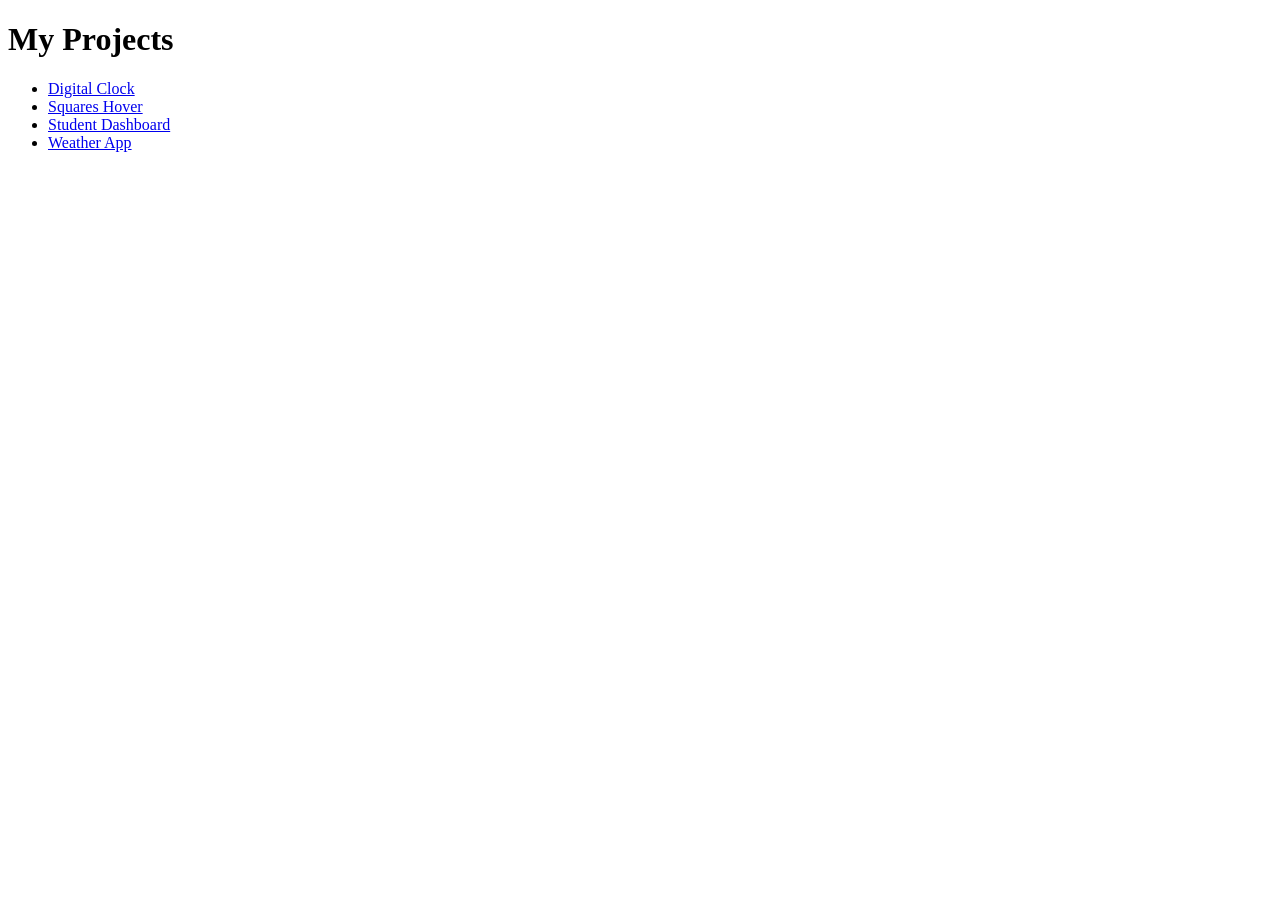
<file: index.html>
<!DOCTYPE html>
<html lang="en">
<head>
    <meta charset="UTF-8">
    <meta name="viewport" content="width=device-width, initial-scale=1.0">
    <title>My Projects</title>
</head>
<body>

<h1>My Projects</h1>

<ul>
    <li><a href="digital_clock/">Digital Clock</a></li>
    <li><a href="squaresHover/">Squares Hover</a></li>
    <li><a href="student_dashboard/">Student Dashboard</a></li>
    <li><a href="weather_app/">Weather App</a></li>
</ul>

</body>
</html>
</file>
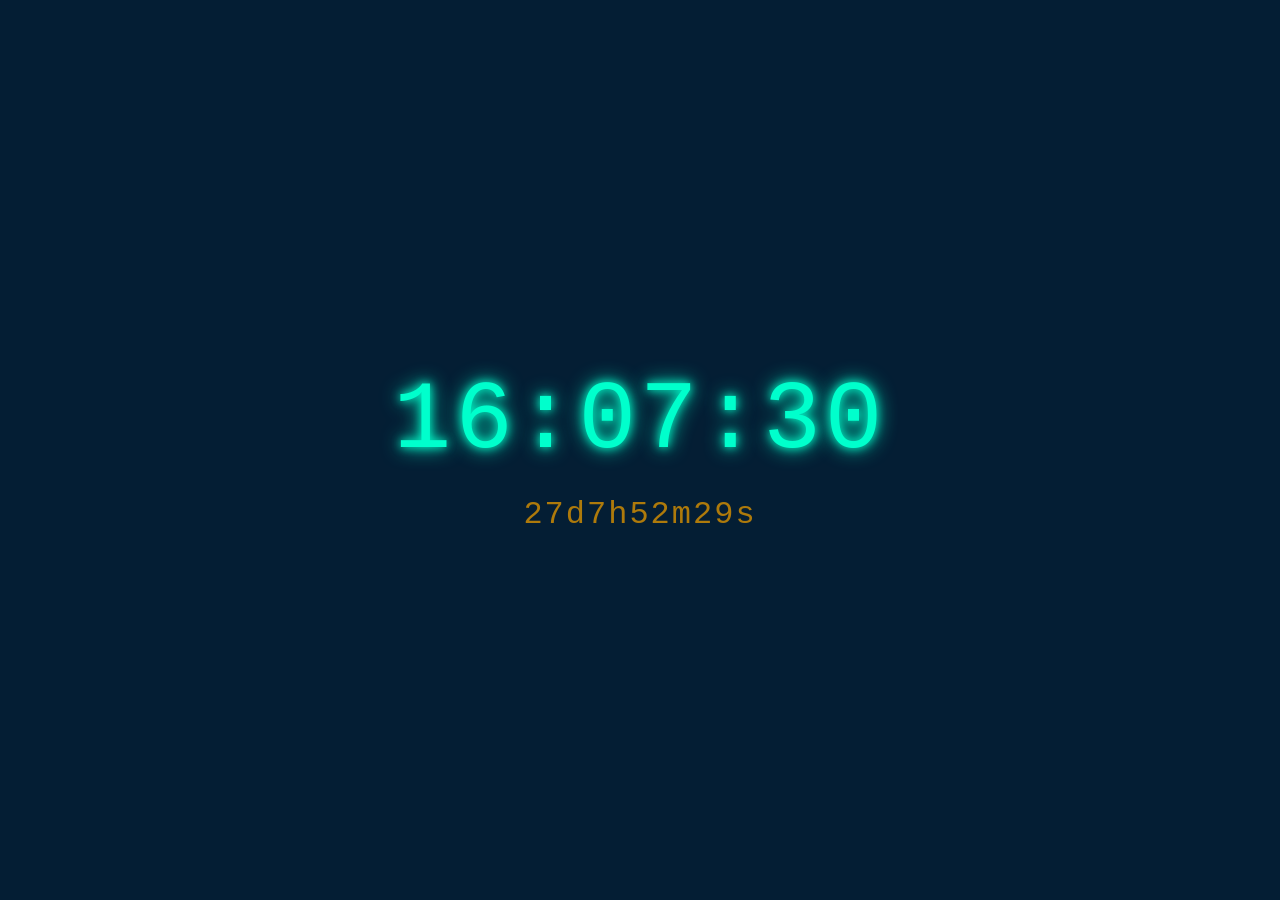
<file: digital_clock/index.html>
<!DOCTYPE html>
<html lang="en">
<head>
    <meta charset="UTF-8">
    <meta name="viewport" content="width=device-width, initial-scale=1.0">
    <link rel="stylesheet" href="style.css">
    <title>Digital Clock</title>
</head>
<body>
    <div class="container">
        <div id="clock"></div>
        <div id="countdown"></div>
    </div>
    <script src="script.js"></script>
</body>
</html>
</file>
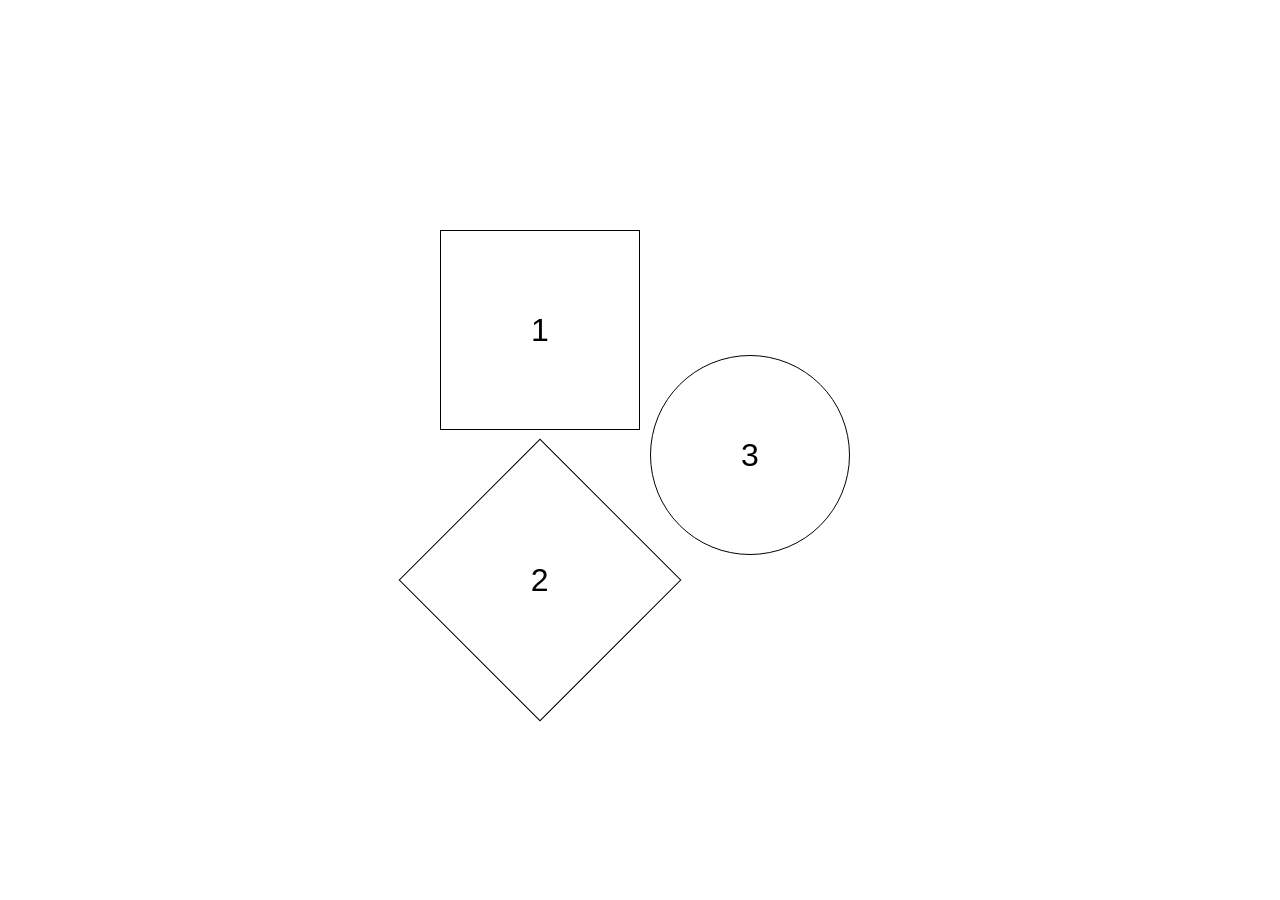
<file: squaresHover/index.html>
<!DOCTYPE html>
<html lang="en">
<head>
    <meta charset="UTF-8">
    <meta name="viewport" content="width=device-width, initial-scale=1.0">
    <title>Shapes Game</title>
    <link rel="stylesheet" href="style.css">
</head>
<body>
    <div id="main">
        <div id="box">
            <div id="square" class="shape"><h1>1</h1></div>
            <div id="diamond" class="shape"><h1>2</h1></div>
        </div>
        <div id="circle" class="shape"><h1>3</h1></div>
    </div>
    
</body>
</html>
</file>
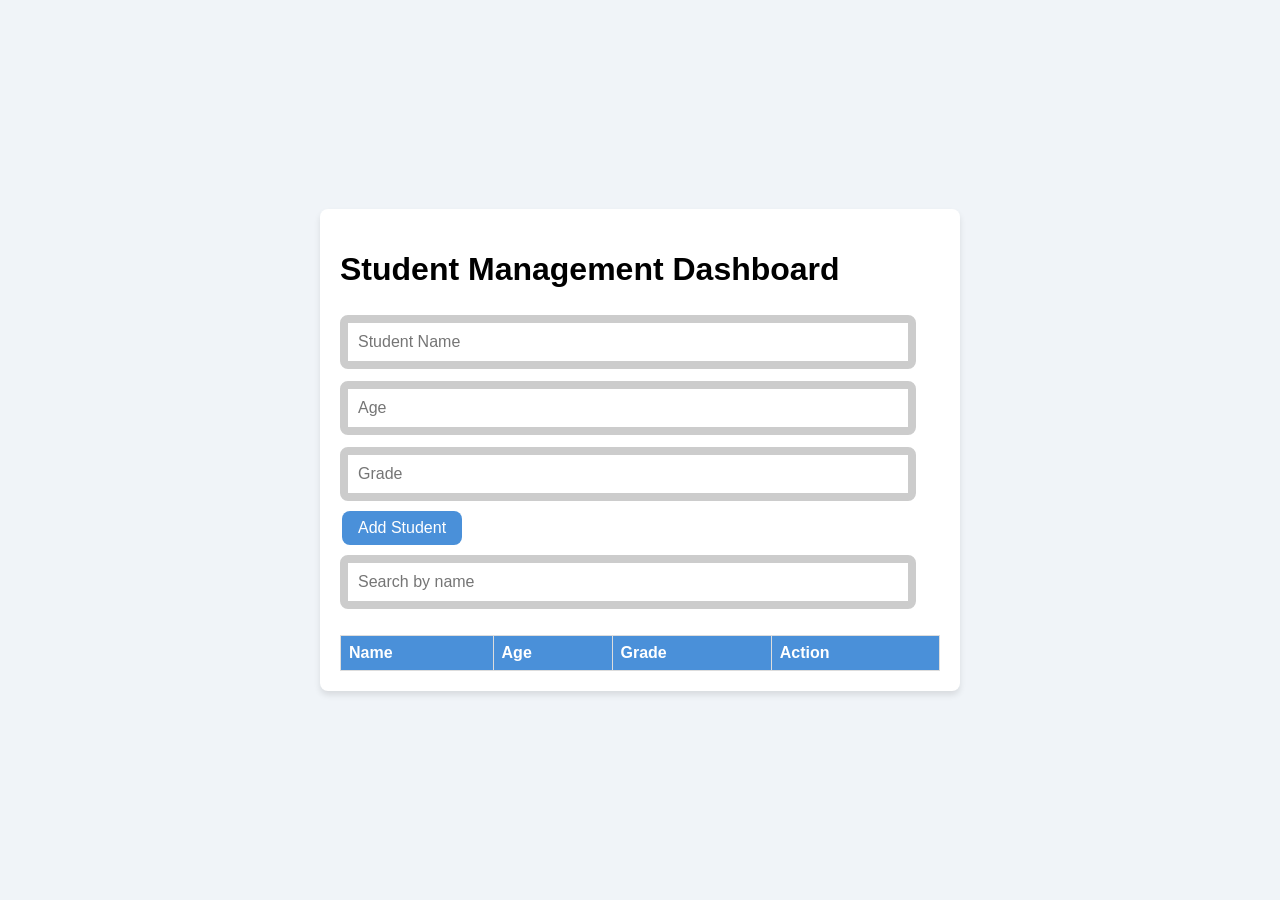
<file: student_dashboard/index.html>
<!DOCTYPE html>
<html lang="en">
<head>
    <meta charset="UTF-8">
    <meta name="viewport" content="width=device-width, initial-scale=1.0">
    <link rel="stylesheet" href="style.css">
    <title>Student Management Dashboard</title>
</head>
<body>
    <div class="container">
        <h1>Student Management Dashboard</h1>

        <input type="text" id="nameInput" placeholder="Student Name">
        <input type="number" id="ageInput" placeholder="Age">
        <input type="text" id="gradeInput" placeholder="Grade">
        <button id="addBtn">Add Student</button>
         <input type="text" id="searchInput" placeholder="Search by name">
        <table id="studentTable">
            <thead>
                <tr>
                    <th>Name</th>
                    <th>Age</th>
                    <th>Grade</th>
                    <th>Action</th>
                </tr>
            </thead>
            <tbody id="studentTableBody"></tbody>
        </table>
    </div>
    <script src="script.js"></script>
</body>
</html>
</file>
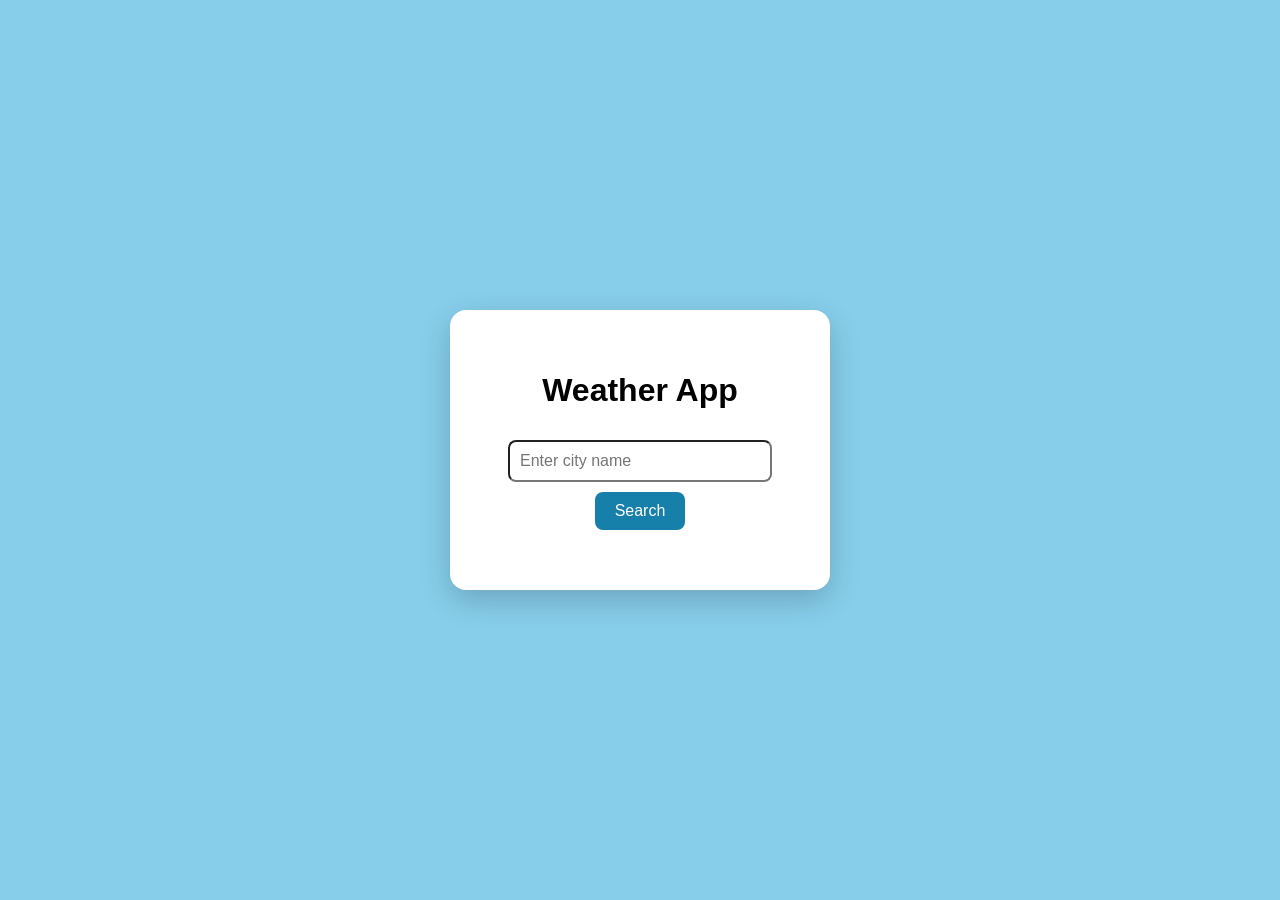
<file: weather_app/index.html>
<!DOCTYPE html>
<html lang="en">
<head>
    <meta charset="UTF-8">
    <meta name="viewport" content="width=device-width, initial-scale=1.0">
    <link rel="stylesheet" href="style.css">
    <title>Weather App</title>
</head>
<body>
    <div class="container">
        <h1>Weather App</h1>
        <input type="text" id="cityInput" placeholder="Enter city name">
        <button id="searchBtn">Search</button>
        <div id="weatherResult"></div>
    </div>
    <script src="script.js"></script>
</body>
</html>
</file>
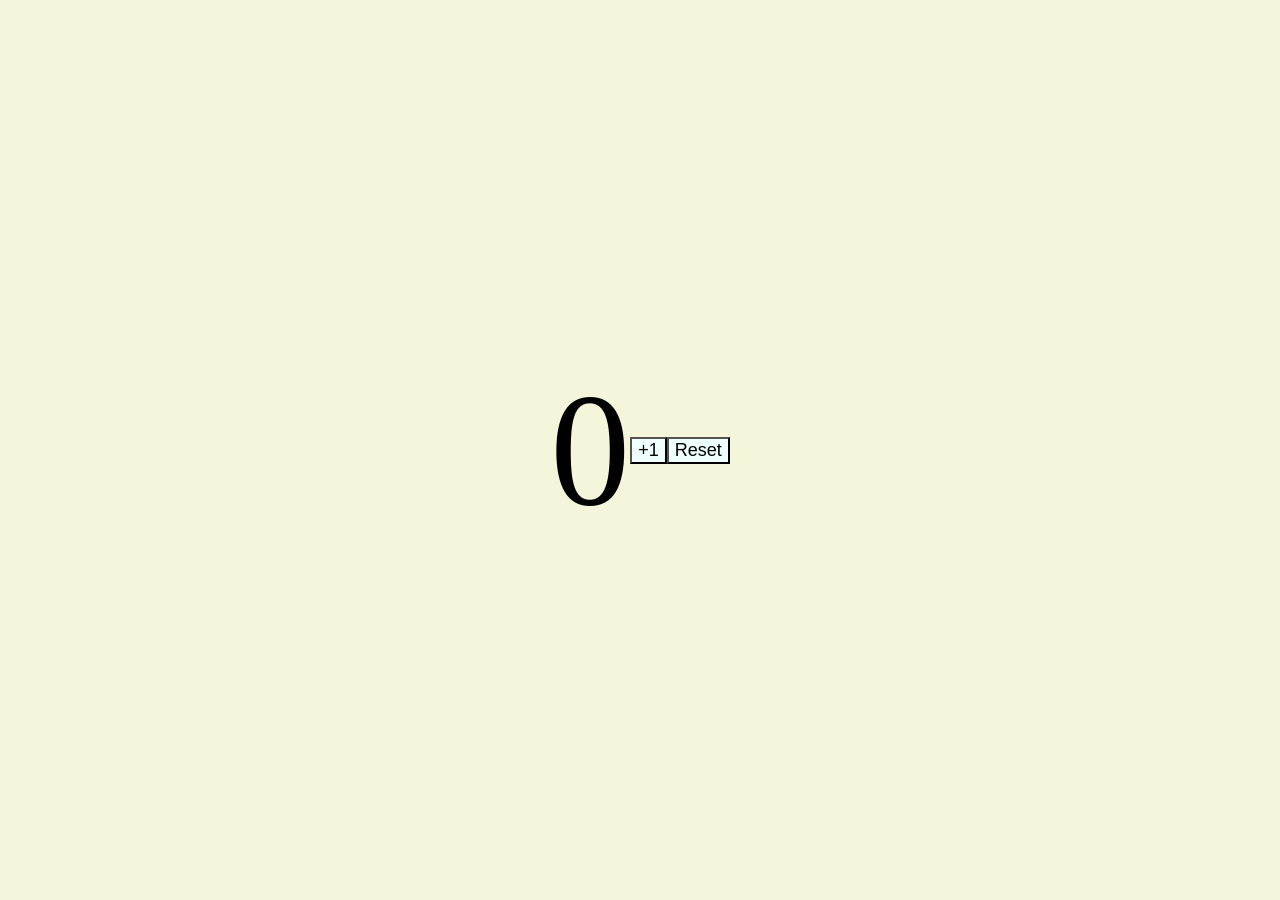
<file: weather_app/Click_counter/index.html>
<!DOCTYPE html>
<html lang="en">
<head>
    <meta charset="UTF-8">
    <meta name="viewport" content="width=device-width, initial-scale=1.0">
    <link rel="stylesheet" href="style.css">
    <title>Click Counter</title>
</head>
<body>
     <div class="container">
        <div id="counter">0</div>
        <button id="increase">+1</button> 
        <button id="reset">Reset</button>
     </div>
    <script src="script.js"></script>
</body>
</html>
</file>
<file: digital_clock/style.css>
body{
    margin: 0;
    height: 100vh;
    background-color: rgb(4, 30, 52);
    display:flex;
    justify-content: center;
    align-items: center;
}

#clock{
    font-size: 6rem;
    font-family: 'Courier New', monospace;
    color: #00ffcc;
    letter-spacing: 4px;
    text-shadow: 0 0 10px #00ffcc, 0 0 20px #00ffcc;
}

.container{
    display: flex;
    flex-direction: column;
    align-items: center;
    gap: 20px;
}

#countdown{
    font-size: 2rem;
    font-family: 'Courier New', monospace;
    color: #ae7a0b;
    letter-spacing: 2px;
}
</file>
<file: squaresHover/style.css>
*{
    margin:0%;
    padding:0%;
    box-sizing: border-box;
}

html,body{
    height: 100%;
    width: 100%;
}

#main{
    height:100%;
    width: 100%;
    display:flex;
    align-items: center;
    justify-content: center;
    font-family: 'Gill Sans', 'Gill Sans MT', Calibri, 'Trebuchet MS', sans-serif;
}

.shape{
    margin-left: 10px; margin-top:10px;
    height: 200px;
    width:  200px;
    border: 1px solid black;
    display: flex;
    align-items: center;
    justify-content: center;
}

h1{
    font-weight: lighter;
}

#square:hover{
    background-color: brown;
}

#diamond:hover{
    background-color:plum;
}

#circle:hover{
    background-color: rgb(140, 232, 12);
}

#circle{
    border-radius: 50%;
}

#diamond{
    rotate: 45deg;
    margin-top: 50px;
}

#diamond h1{
    rotate: -45deg;
}
</file>
<file: student_dashboard/style.css>
body{
    margin:0;
    min-height:100vh;
    background-color:#f0f4f8;
    display:flex;
    align-items:center;
    justify-content:center;
    font-family:Arial, sans-serif;
} 

.container{
    background-color:#fff;
    padding:20px;
    border-radius:8px;
    box-shadow:0 4px 6px rgba(0,0,0,0.1);
    width:600px;
} 

input{
    width:90%;
    padding:10px;
    margin:6px  0;
    border:8px solid #ccc;
    border-radius:8px;
    font-size:16px;
} 

button{
    padding:8px 16px;
    margin:4px 2px;
    border:none;
    border-radius:8px;
    background-color:#4a90d9;
    color:#fff;
    font-size:16px;
    cursor:pointer;
} 

button:hover{
    background-color:#0f4e92;
} 

table{
    width:100%;
    border-collapse:collapse;
    margin-top:20px;
} 

th, td{
    border:1px solid #ddd;
    padding:8px;
    text-align:left;
} 

th{
    background-color:#4a90d9;
    color:#fff;
}
</file>
<file: weather_app/style.css>
body{
    margin: 0;
    height: 100vh;
    background-color: skyblue;
    display:flex;
    justify-content: center;
    align-items: center;
    font-family: Arial, sans-serif;
    background-image: url(https://static.vecteezy.com/system/resources/thumbnails/042/195/725/small_2x/ai-generated-rainy-sky-background-free-photo.jpg); 
    background-size: cover;
} 

.container{
    background-color: white;
    padding: 40px;
    border-radius: 16px;
    box-shadow: 0 10px 30px rgba(0,0,0,0.2);
    text-align: center;
    width: 300px;
} 

#cityInput{
    width: 80%;
    padding: 10px;
    margin: 10px 0;
    border-radius: 8px;
    font-size: 1rem;
} 

#searchBtn{
    padding: 10px 20px;
    background-color: rgb(22, 128, 171); 
    color: white;
    border: none;
    border-radius: 8px;
    font-size: 1rem;
    cursor: pointer;
} 

#searchBtn:hover{
    background-color: #4987ce;
} 

#weatherResult{
    margin-top: 20px;
    font-size: 1.1rem;
    color: #333;
}
</file>
<file: weather_app/Click_counter/style.css>
body{
    margin: 0;
    background-color: beige;
    display: flex;
    justify-content: center; 
    align-items: center;
    height: 100vh;
}  

.container{
    display: flex;
    justify-content: center; 
    align-items: center;
}

#counter{
    font-size: 10rem;
    
    text-align: center;
    
    
} 

#increase{
    font-size: large; 
    background-color: azure; 
}  

#reset{
    font-size: large; 
    background-color: azure;
}
</file>
